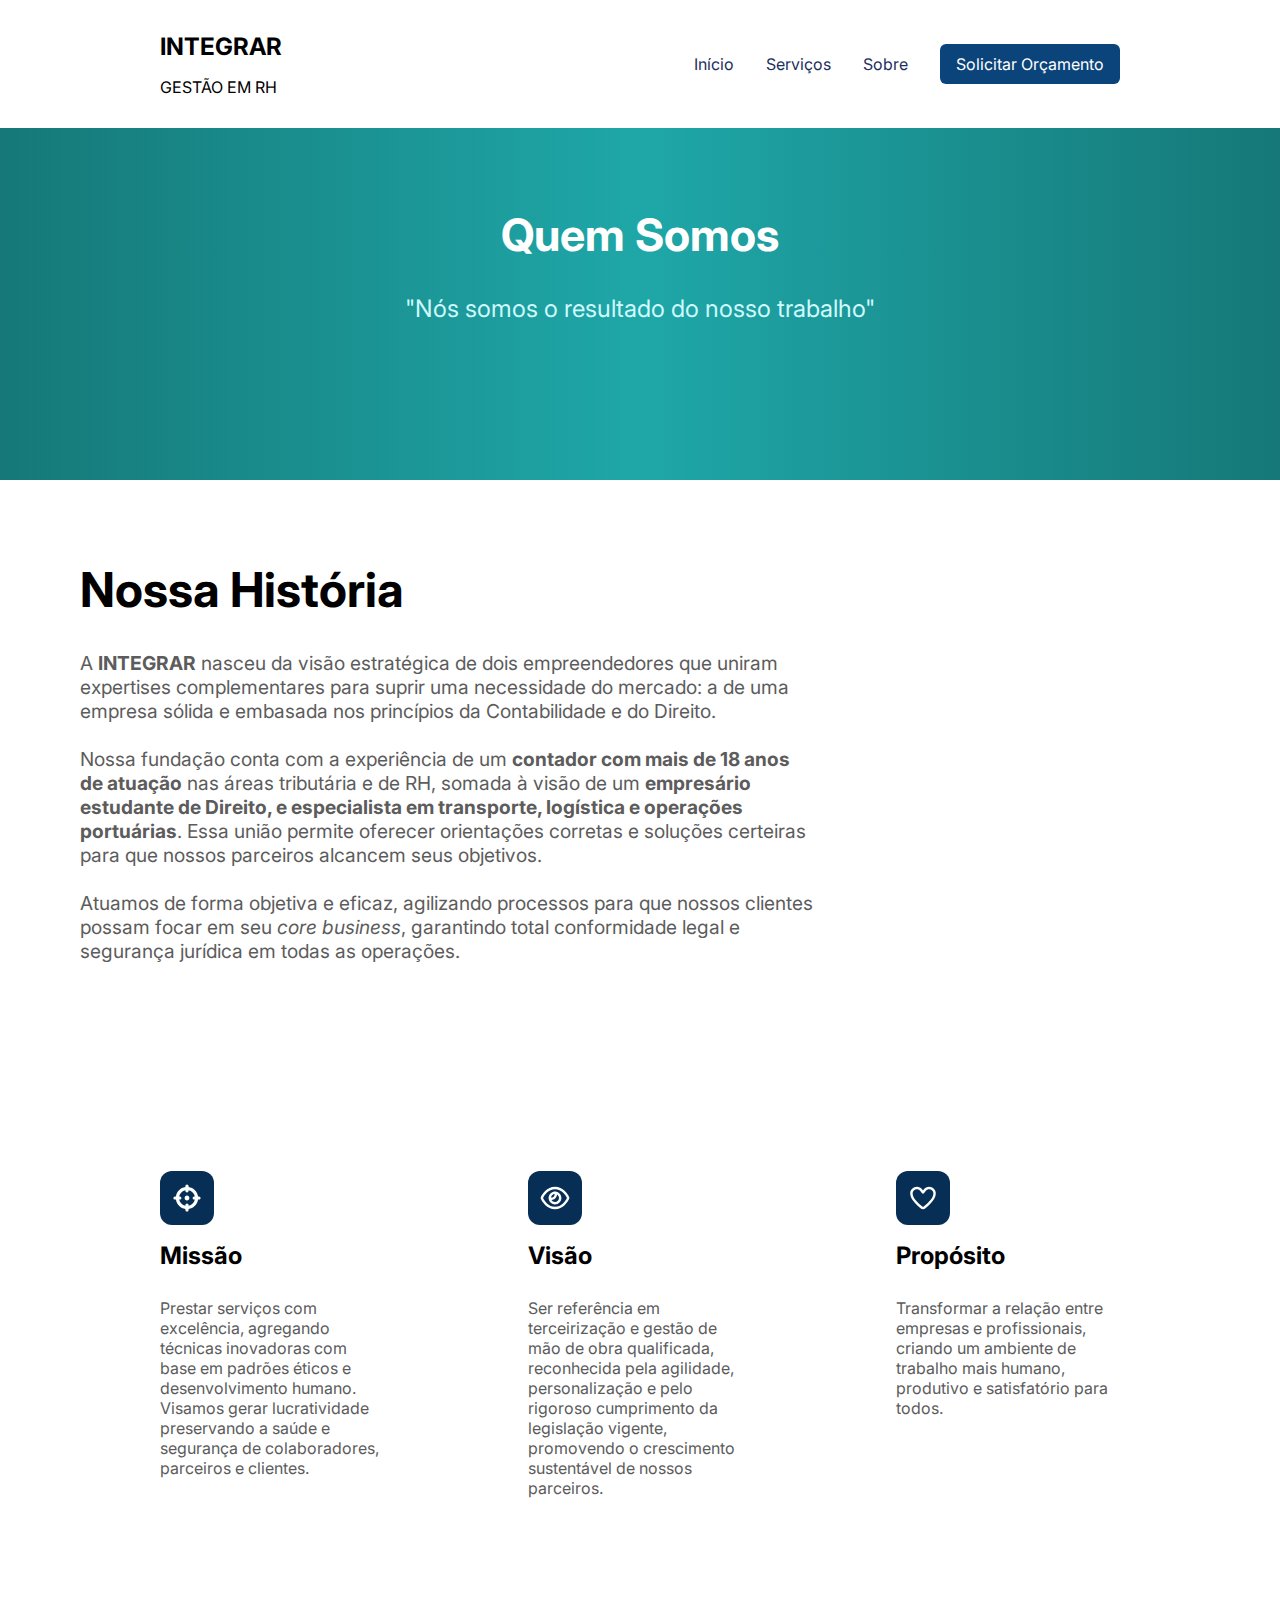
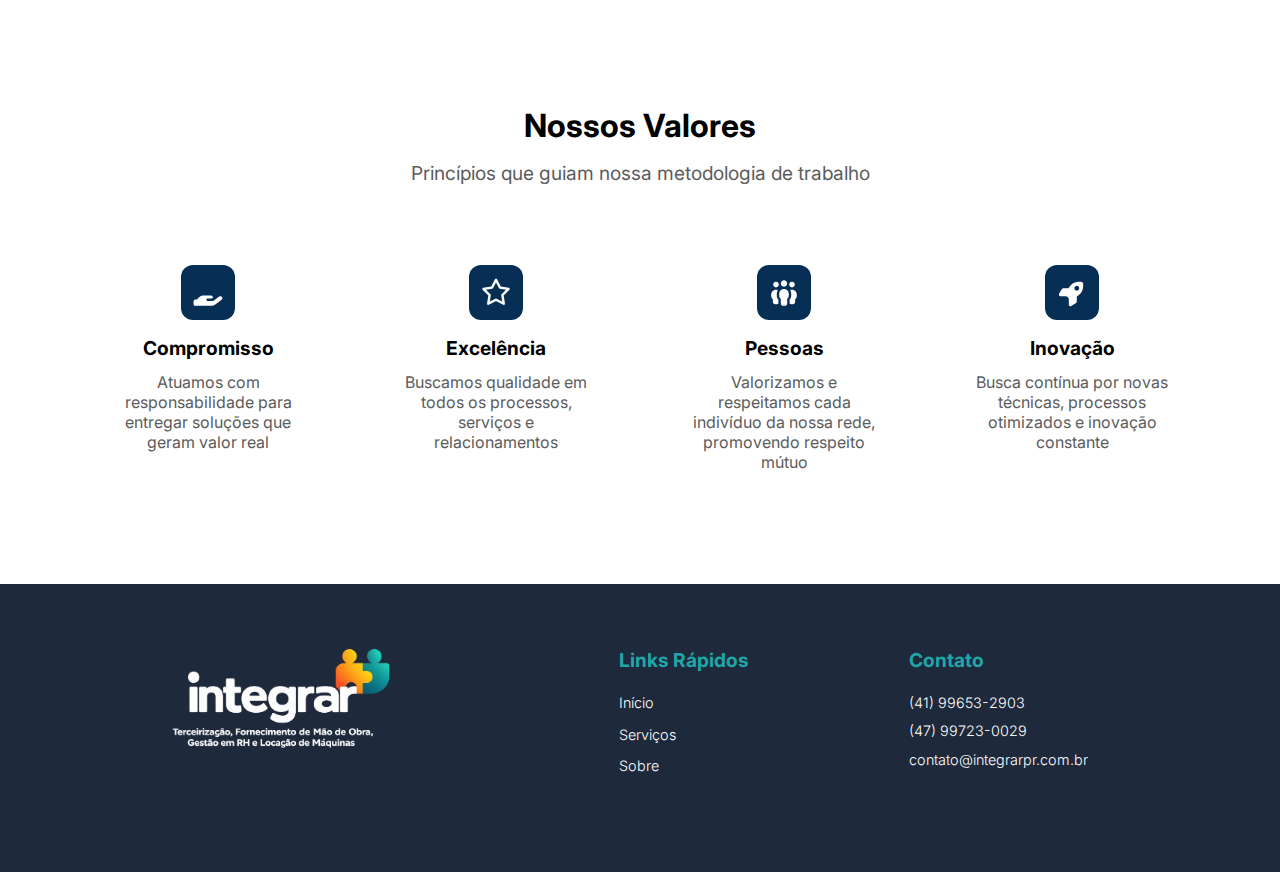
<file: docs/about.html>
<!DOCTYPE html>
<html lang="pt-br">

<head>
    <meta charset="UTF-8">
    <meta name="viewport" content="width=device-width, initial-scale=1.0">
    <link rel="stylesheet" href="css/style.css">
    <script src="js/include.js"></script>
    <link rel="shortcut icon" href="../docs/logo/favicon.ico" type="image/x-icon">
    <title>INTEGRAR</title>
    <link rel="preconnect" href="https://fonts.googleapis.com">
    <link rel="preconnect" href="https://fonts.gstatic.com" crossorigin>
    <link
        href="https://fonts.googleapis.com/css2?family=Inter:wght@200;300;400;500;600&family=Roboto:wght@200;300;400;500&display=swap"
        rel="stylesheet">



</head>

<body>

    <div id="header"></div>

    <section class="cta">
        <h2>Quem Somos</h2>
        <p>"Nós somos o resultado do nosso trabalho"</p>
    </section>

    <section class="history">
        <div class="history-text">
            <h2>Nossa História</h2>
            <p>A <strong>INTEGRAR</strong> nasceu da visão estratégica de dois empreendedores que uniram expertises
                complementares para suprir uma necessidade do mercado: a de uma empresa sólida e embasada nos princípios
                da Contabilidade e do Direito.</p>

            <p>Nossa fundação conta com a experiência de um <strong>contador com mais de 18 anos de atuação</strong> nas
                áreas tributária e de RH, somada à visão de um <strong>empresário estudante de Direito, e especialista
                    em transporte,
                    logística e operações portuárias</strong>. Essa união permite oferecer orientações corretas e
                soluções certeiras para que nossos parceiros alcancem seus objetivos.</p>

            <p>Atuamos de forma objetiva e eficaz, agilizando processos para que nossos clientes possam focar em seu
                <em>core business</em>, garantindo total conformidade legal e segurança jurídica em todas as operações.
            </p>
        </div>
    </section>

    <section class="about-history">

        <article class="about-card">
            <div class="start-icon"><svg xmlns="http://www.w3.org/2000/svg" viewBox="0 0 640 640">
                    <path
                        d="M320 48C337.7 48 352 62.3 352 80L352 98.3C450.1 112.3 527.7 189.9 541.7 288L560 288C577.7 288 592 302.3 592 320C592 337.7 577.7 352 560 352L541.7 352C527.7 450.1 450.1 527.7 352 541.7L352 560C352 577.7 337.7 592 320 592C302.3 592 288 577.7 288 560L288 541.7C189.9 527.7 112.3 450.1 98.3 352L80 352C62.3 352 48 337.7 48 320C48 302.3 62.3 288 80 288L98.3 288C112.3 189.9 189.9 112.3 288 98.3L288 80C288 62.3 302.3 48 320 48zM163.2 352C175.9 414.7 225.3 464.1 288 476.8L288 464C288 446.3 302.3 432 320 432C337.7 432 352 446.3 352 464L352 476.8C414.7 464.1 464.1 414.7 476.8 352L464 352C446.3 352 432 337.7 432 320C432 302.3 446.3 288 464 288L476.8 288C464.1 225.3 414.7 175.9 352 163.2L352 176C352 193.7 337.7 208 320 208C302.3 208 288 193.7 288 176L288 163.2C225.3 175.9 175.9 225.3 163.2 288L176 288C193.7 288 208 302.3 208 320C208 337.7 193.7 352 176 352L163.2 352zM320 272C346.5 272 368 293.5 368 320C368 346.5 346.5 368 320 368C293.5 368 272 346.5 272 320C272 293.5 293.5 272 320 272z" />
                </svg></div>
            <h3>Missão</h3>
            <p>Prestar serviços com excelência, agregando técnicas inovadoras com base em padrões éticos e
                desenvolvimento humano. Visamos gerar lucratividade preservando a saúde e segurança de colaboradores,
                parceiros e clientes.</p>
        </article>
        <article class="about-card">
            <div class="start-icon"><svg xmlns="http://www.w3.org/2000/svg" viewBox="0 0 640 640">
                    <path
                        d="M320 144C254.8 144 201.2 173.6 160.1 211.7C121.6 247.5 95 290 81.4 320C95 350 121.6 392.5 160.1 428.3C201.2 466.4 254.8 496 320 496C385.2 496 438.8 466.4 479.9 428.3C518.4 392.5 545 350 558.6 320C545 290 518.4 247.5 479.9 211.7C438.8 173.6 385.2 144 320 144zM127.4 176.6C174.5 132.8 239.2 96 320 96C400.8 96 465.5 132.8 512.6 176.6C559.4 220.1 590.7 272 605.6 307.7C608.9 315.6 608.9 324.4 605.6 332.3C590.7 368 559.4 420 512.6 463.4C465.5 507.1 400.8 544 320 544C239.2 544 174.5 507.2 127.4 463.4C80.6 419.9 49.3 368 34.4 332.3C31.1 324.4 31.1 315.6 34.4 307.7C49.3 272 80.6 220 127.4 176.6zM320 400C364.2 400 400 364.2 400 320C400 290.4 383.9 264.5 360 250.7C358.6 310.4 310.4 358.6 250.7 360C264.5 383.9 290.4 400 320 400zM240.4 311.6C242.9 311.9 245.4 312 248 312C283.3 312 312 283.3 312 248C312 245.4 311.8 242.9 311.6 240.4C274.2 244.3 244.4 274.1 240.5 311.5zM286 196.6C296.8 193.6 308.2 192.1 319.9 192.1C328.7 192.1 337.4 193 345.7 194.7C346 194.8 346.2 194.8 346.5 194.9C404.4 207.1 447.9 258.6 447.9 320.1C447.9 390.8 390.6 448.1 319.9 448.1C258.3 448.1 206.9 404.6 194.7 346.7C192.9 338.1 191.9 329.2 191.9 320.1C191.9 309.1 193.3 298.3 195.9 288.1C196.1 287.4 196.2 286.8 196.4 286.2C208.3 242.8 242.5 208.6 285.9 196.7z" />
                </svg></div>
            <h3>Visão</h3>
            <p>Ser referência em terceirização e gestão de mão de obra qualificada, reconhecida pela agilidade,
                personalização e pelo rigoroso cumprimento da legislação vigente, promovendo o crescimento sustentável
                de nossos parceiros.</p>
        </article>
        <article class="about-card">
            <div class="start-icon">
                <svg xmlns="http://www.w3.org/2000/svg" viewBox="0 0 640 640">
                    <path
                        d="M442.9 144C415.6 144 389.9 157.1 373.9 179.2L339.5 226.8C335 233 327.8 236.7 320.1 236.7C312.4 236.7 305.2 233 300.7 226.8L266.3 179.2C250.3 157.1 224.6 144 197.3 144C150.3 144 112.2 182.1 112.2 229.1C112.2 279 144.2 327.5 180.3 371.4C221.4 421.4 271.7 465.4 306.2 491.7C309.4 494.1 314.1 495.9 320.2 495.9C326.3 495.9 331 494.1 334.2 491.7C368.7 465.4 419 421.3 460.1 371.4C496.3 327.5 528.2 279 528.2 229.1C528.2 182.1 490.1 144 443.1 144zM335 151.1C360 116.5 400.2 96 442.9 96C516.4 96 576 155.6 576 229.1C576 297.7 533.1 358 496.9 401.9C452.8 455.5 399.6 502 363.1 529.8C350.8 539.2 335.6 543.9 320 543.9C304.4 543.9 289.2 539.2 276.9 529.8C240.4 502 187.2 455.5 143.1 402C106.9 358.1 64 297.7 64 229.1C64 155.6 123.6 96 197.1 96C239.8 96 280 116.5 305 151.1L320 171.8L335 151.1z" />
                </svg>
            </div>
            <h3>Propósito</h3>
            <p>Transformar a relação entre empresas e profissionais, criando um ambiente de trabalho mais humano,
                produtivo e satisfatório para todos.</p>
        </article>

    </section>

    <section class="values">

        <div class="values-text">
            <h2>Nossos Valores</h2>
            <p>Princípios que guiam nossa metodologia de trabalho</p>
        </div>

        <div class="values-cards">
            <article class="values-card">
                <div class="middle-icon"><svg xmlns="http://www.w3.org/2000/svg" viewBox="0 0 640 640"><path d="M98.7 448L141.2 405.5C165.2 381.5 197.8 368 231.7 368L384 368C401.7 368 416 382.3 416 400C416 417.7 401.7 432 384 432L312 432C298.7 432 288 442.7 288 456C288 469.3 298.7 480 312 480L424.6 480L544.3 391.8C562.1 378.7 587.1 382.5 600.2 400.3C613.3 418.1 609.5 443.1 591.7 456.2L465.1 549.5C441.7 566.7 413.5 576 384.4 576L64 576C46.3 576 32 561.7 32 544L32 480C32 462.3 46.3 448 64 448L98.7 448z"/></svg></div>
                <h3>Compromisso</h3>
                <p>Atuamos com responsabilidade para entregar soluções que geram valor real</p>
            </article>
            <article class="values-card">
                <div class="middle-icon"><svg xmlns="http://www.w3.org/2000/svg" viewBox="0 0 640 640"><path d="M320.1 32C329.1 32 337.4 37.1 341.5 45.1L415 189.3L574.9 214.7C583.8 216.1 591.2 222.4 594 231C596.8 239.6 594.5 249 588.2 255.4L473.7 369.9L499 529.8C500.4 538.7 496.7 547.7 489.4 553C482.1 558.3 472.4 559.1 464.4 555L320.1 481.6L175.8 555C167.8 559.1 158.1 558.3 150.8 553C143.5 547.7 139.8 538.8 141.2 529.8L166.4 369.9L52 255.4C45.6 249 43.4 239.6 46.2 231C49 222.4 56.3 216.1 65.3 214.7L225.2 189.3L298.8 45.1C302.9 37.1 311.2 32 320.2 32zM320.1 108.8L262.3 222C258.8 228.8 252.3 233.6 244.7 234.8L119.2 254.8L209 344.7C214.4 350.1 216.9 357.8 215.7 365.4L195.9 490.9L309.2 433.3C316 429.8 324.1 429.8 331 433.3L444.3 490.9L424.5 365.4C423.3 357.8 425.8 350.1 431.2 344.7L521 254.8L395.5 234.8C387.9 233.6 381.4 228.8 377.9 222L320.1 108.8z"/></svg></div>
                <h3>Excelência</h3>
                <p>Buscamos qualidade em todos os processos,
                    serviços e relacionamentos</p>
            </article>
            <article class="values-card">
                <div class="middle-icon"><svg xmlns="http://www.w3.org/2000/svg" viewBox="0 0 640 640"><path d="M320 64C355.3 64 384 92.7 384 128C384 163.3 355.3 192 320 192C284.7 192 256 163.3 256 128C256 92.7 284.7 64 320 64zM416 376C416 401 403.3 423 384 435.9L384 528C384 554.5 362.5 576 336 576L304 576C277.5 576 256 554.5 256 528L256 435.9C236.7 423 224 401 224 376L224 336C224 283 267 240 320 240C373 240 416 283 416 336L416 376zM160 96C190.9 96 216 121.1 216 152C216 182.9 190.9 208 160 208C129.1 208 104 182.9 104 152C104 121.1 129.1 96 160 96zM176 336L176 368C176 400.5 188.1 430.1 208 452.7L208 528C208 529.2 208 530.5 208.1 531.7C199.6 539.3 188.4 544 176 544L144 544C117.5 544 96 522.5 96 496L96 439.4C76.9 428.4 64 407.7 64 384L64 352C64 299 107 256 160 256C172.7 256 184.8 258.5 195.9 262.9C183.3 284.3 176 309.3 176 336zM432 528L432 452.7C451.9 430.2 464 400.5 464 368L464 336C464 309.3 456.7 284.4 444.1 262.9C455.2 258.4 467.3 256 480 256C533 256 576 299 576 352L576 384C576 407.7 563.1 428.4 544 439.4L544 496C544 522.5 522.5 544 496 544L464 544C451.7 544 440.4 539.4 431.9 531.7C431.9 530.5 432 529.2 432 528zM480 96C510.9 96 536 121.1 536 152C536 182.9 510.9 208 480 208C449.1 208 424 182.9 424 152C424 121.1 449.1 96 480 96z"/></svg></div>
                <h3>Pessoas</h3>
                <p>Valorizamos e respeitamos cada indivíduo da nossa rede, promovendo respeito mútuo</p>
            </article>
            <article class="values-card">
                <div class="middle-icon"><svg xmlns="http://www.w3.org/2000/svg" viewBox="0 0 640 640"><path d="M192 384L88.5 384C63.6 384 48.3 356.9 61.1 335.5L114 247.3C122.7 232.8 138.3 224 155.2 224L250.2 224C326.3 95.1 439.8 88.6 515.7 99.7C528.5 101.6 538.5 111.6 540.3 124.3C551.4 200.2 544.9 313.7 416 389.8L416 484.8C416 501.7 407.2 517.3 392.7 526L304.5 578.9C283.2 591.7 256 576.3 256 551.5L256 448C256 412.7 227.3 384 192 384L191.9 384zM464 224C464 197.5 442.5 176 416 176C389.5 176 368 197.5 368 224C368 250.5 389.5 272 416 272C442.5 272 464 250.5 464 224z"/></svg></div>
                <h3>Inovação</h3>
                <p>Busca contínua por novas técnicas, processos otimizados e inovação constante</p>
            </article>
        </div>
    </section>

    <div id="footer"></div>

    <script>
        loadComponent("header", "components/header.html");
        loadComponent("footer", "components/footer.html");
    </script>

</body>

</html>
</file>
<file: docs/css/style.css>
/* =========================
   RESET / BASE
========================= */

* {
    margin: 0;
    padding: 0;
    box-sizing: border-box;
}

body {
    font-family: 'Inter', sans-serif;
    background-color: white;
}

h1 {
    font-family: 'Roboto', sans-serif;
    font-size: 3.5rem;
    color: rgb(10, 10, 56);
    margin-bottom: 1.5rem;
}

h2 {
    margin-bottom: 1rem;
    color: black;
}

h3 {
    margin-bottom: 0.75rem;
}

p {
    font-size: 1.5rem;
    color: rgb(92, 92, 92);
}

a {
    text-decoration: none;
    color: #1E2F5C;

}

a:hover {
    color: #1FA7A8;
}

li {
    list-style: none;
}

.btn-icon {
    height: 1.3rem;
    width: 1.3rem;
    fill: white;
}

/* =========================
   HEADER
========================= */

header {
    height: 8rem;
    padding: 0 10rem;
    background-color: white;
    display: flex;
    justify-content: space-between;
    align-items: center;
    position: relative;
    z-index: 10;
}

header svg {
    max-height: 4rem;
    width: auto;
    display: block;
}

.brand-image {
    display: flex;
    align-items: center;
}

.nav {
    gap: 2rem;
    display: flex;
    align-items: center;
}

.btn-nav {
    background-color: #0b447a;
    color: white;
    padding: 0.6rem 1rem;
    border-radius: 6px;
}

/* =====================
   HERO
===================== */

.hero {
    min-height: 30rem;
    padding: 5rem 7rem;
    display: block;
    background-color: rgb(238, 241, 244);
;
}

.hero>.hero-title,
.hero-text,
.hero-buttons {
    max-width: 60vw;
}

.hero p {
    margin-bottom: 4rem;
}

.hero-buttons {
    font-size: 1.1rem;
}

.btn-outline {
    background-color: #0b447a;
    color: white;
    display: inline-flex;
    justify-content: center;
    align-items: center;
    gap: 0.5rem;
}

.btn-primary {
    background-color: rgb(249, 246, 246);
    color: #0b447a;
    border: solid 2px #0b447a;
}

.btn-outline,
.btn-primary {
    box-sizing: border-box;
    padding: 0.8rem 1.5rem;
    border-radius: 6px;
    font-weight: bold;
}

.btn-primary:hover {
    color: white;
    background-color: rgb(5, 61, 101);
}

.btn-nav:hover,
.btn-outline:hover {
    color: white;
    background-color: #072f55;
}

/* =====================
   SERVICES (HOME)
===================== */

.services {
    background-color: white;
    padding: 5rem 0;
    display: grid;
    grid-template-rows: auto 1fr;
    gap: 3rem;
    justify-items: center;
}

.services-header {
    justify-items: center;
}

.services-header>p {
    font-size: 1.2rem;
    margin-bottom: 1rem;
}

.services-grid {
    display: grid;
    grid-template-columns: repeat(3, 1fr);
    gap: 2rem;
    max-width: 70rem;
}

.service-card {
    display: flex;
    flex-direction: column;
    height: 100%;
    padding: 0 0 1rem 0;
    border-radius: 10px;
    transition: transform 0.3s ease;
    overflow: hidden;
}

.service-card:hover {
    transform: scale(1.05);
}

.card-img {
    width: 100%;
    height: 10rem;
    overflow: hidden;
}

.card-img img {
    width: 100%;
    height: 100%;
    object-fit: cover;
    display: block;
}

.card-text {
  padding: 2rem;
  display: flex;
  flex-direction: column;
  flex-grow: 1;
}

.card-text > p {
    font-size: 15px;
}

.card-text a {
    padding-top: 3rem;
    margin-top: auto;
    align-self: flex-start;
}

.card-link {
    color: rgb(0, 187, 229);
}

/* =====================
   ABOUT (HOME)
===================== */

.about {
    padding: 5rem 6rem;
}

.about h2 {
    font-size: 2.8rem;
}

.about p {
    font-size: 1.2rem;
}

.about-header p {
    padding-bottom: 3rem;
}

.about-cards {
    display: grid;
    grid-template-columns: repeat(3, 1fr);
    gap: 2rem;
}

.about-benefits {
    display: flex;
    flex-direction: column;
    text-align: center;
    padding: 3rem;
}

.about-cards li {
    display: flex;
    justify-content: center;
    align-items: center;
    min-height: 10rem;
    color: rgb(47, 47, 47);
    background: white;
    border-radius: 8px;
    font-size: 1rem;
}

.middle-icon {
    margin-bottom: 1rem;
    padding: 0.7rem;
    background-color: #072f55;
    border-radius: 12px;
    display: flex;
    align-items: center;
    justify-content: center;
}

.middle-icon svg {
    height: 2rem;
    width: 2rem;
    fill: white;
}

.about-benefits h3 {
    padding-bottom: 0.8rem;
    font-size: 1.2rem;
}

.about-benefits p {
    font-size: 0.8rem;
}

/* =====================
   CTA
===================== */

.cta {
    min-height: 22rem;
    padding: 5rem;
    background-image: linear-gradient(to right, #167878, #1FA7A8, #167878);
    display: flex;
    flex-direction: column;
    align-items: center;
}

.cta h2 {
    font-size: 2.8rem;
    color: white;
}

.cta p {
    --tw-text-opacity: 1;
    color: rgb(207 250 254 / var(--tw-text-opacity, 1));
    margin-bottom: 2.5rem;
    margin-top: 1rem;
    text-align: center;
    padding: 0 5rem;
}

.cta-btn {
    color: rgb(5, 61, 101);
    fill: rgb(5, 61, 101);
    background-color: white;
    padding: 0.7rem 2rem;
    border-radius: 8px;
    font-weight: bold;
    display: inline-flex;
    justify-content: center;
    align-items: center;
    gap: 0.5rem;
}

.cta-btn:hover {
    background-color: rgb(235, 242, 244);
    color: rgb(5, 61, 101);
}

/* =====================
   FOOTER
===================== */

footer {
    min-height: 18rem;
    padding: 2rem 12rem 2rem 8rem;
    overflow: hidden;
    background-color: rgb(30 41 59 / var(--tw-border-opacity, 1));
    color: white;
}

.footer-flex {
    display: flex;
    justify-content: space-between;
    align-items: flex-start;
    flex-wrap: wrap;
}

.footer-brand {
    display: flex;
    flex-direction: column;
    align-items: flex-start;
    color: white;
}

.footer-brand svg {
    max-width: 18rem;
    height: auto;
    display: block;
}

.footer-right {
    display: flex;
    gap: 10rem;
    align-items: flex-start;
    padding: 2rem 0;
}

.footer-nav,
.footer-contact {
    display: flex;
    flex-direction: column;
    gap: 0.9rem;
}

.footer-nav h4,
.footer-contact h4 {
    color: #1FA7A8;
    font-size: 1.2rem;
    margin-bottom: 0.5rem;
}

.footer-nav a,
.footer-contact li {
    color: white;
    font-size: 0.9rem;
    font-weight: 300;
}

.footer-nav a:hover {
    color: #1FA7A8;
}

.footer-contact ul {
    display: flex;
    flex-direction: column;
    gap: 0.7rem;
    padding: 0;
    margin: 0;
}

/* =========================
   SERVICES DETAILS (PÁGINA SERVIÇOS)
========================= */

.services-details {
    display: grid;
    gap: 4rem;
}

.service-detail {
    display: grid;
    grid-template-columns: 1fr 1fr;
    align-items: center;
    gap: 2rem; 
    padding: 0 8rem;
}

.service-detail:nth-child(1) {
    padding-top: 5rem;
}

.service-detail:nth-child(4) {
    padding-bottom: 5rem;
}

.service-detail:nth-child(even) {
    grid-template-columns: 1fr 1fr;
    direction: rtl;
}

.service-detail:nth-child(even) .service-text,
.service-detail:nth-child(even) .service-image {
    direction: ltr;
}

.service-text {
    padding: 1rem;
}

.service-text h2 {
    margin-top: 1rem;
}

.service-text p {
    margin-bottom: 1rem;
    font-size: 1.2rem;
}

.service-text p,
.service-text li {
    line-height: 1.8rem;
}

.service-image {
    display: flex;
    justify-content: center;
    align-items: center;
    padding: 1rem;
}

.service-image img {
    max-width: 80%;
    max-height: 300px;
    object-fit: contain;
}


/* =========================
   ABOUT DETAILS (PÁGINA SOBRE)
========================= */

.history {
    background-color: white;
}

.history-text {
    padding: 5rem 5rem 3.5rem 5rem;
    max-width: 70%;
}

.history h2 {
    font-size: 3rem;
    margin-bottom: 2rem;
}

.history p {
    font-size: 1.2rem;
    margin-bottom: 1.5rem;
}

.about-history {
    padding: 5rem 7rem;
    display: grid;
    grid-template-columns: repeat(3, 1fr);
    gap: 3rem;
}

.start-icon {
    padding: 0.7rem;
    background-color: #072f55;
    border-radius: 12px;
    display: inline-flex;
    align-items: center;
    text-align: center;
}

.start-icon svg {
    height: 2rem;
    width: 2rem;
    fill: white;
}

.about-card h3 {
    font-size: 1.5rem;
}

.about-card p {
    font-size: 1rem;
}

.about-card {
    background-color: white;
    padding: 3rem;
    border-radius: 10px;
    display: flex;
    flex-direction: column;
    align-items: flex-start;
    gap: 1rem;
}

.values {
    background-color: white;
    padding: 5rem;
}

.values-text {
    display: flex;
    flex-direction: column;
    align-items: center;
}

.values-text h2 {
    font-size: 2rem;
}

.values-text p {
    font-size: 1.2rem;
    margin-bottom: 3rem;
}

.values-cards {
    display: grid;
    grid-template-columns: 1fr 1fr 1fr 1fr;
    gap: 2rem;
}

.values-card {
    display: flex;
    flex-direction: column;
    align-items: center;
    text-align: center;
    padding: 2rem;
    border-radius: 10px;
}

.values-card h3 {
    font-size: 1.2rem;
}

.values-card p {
    font-size: 1rem;
}







/* =========================
   RESPONSIVIDADE
========================= */


@media (max-width: 900px) {
    .footer-flex {
        flex-direction: column;
        align-items: center;
        text-align: center;
    }

    .footer-right {
        flex-direction: column;
        gap: 2rem;
        align-items: center;
    }
}
</file>
